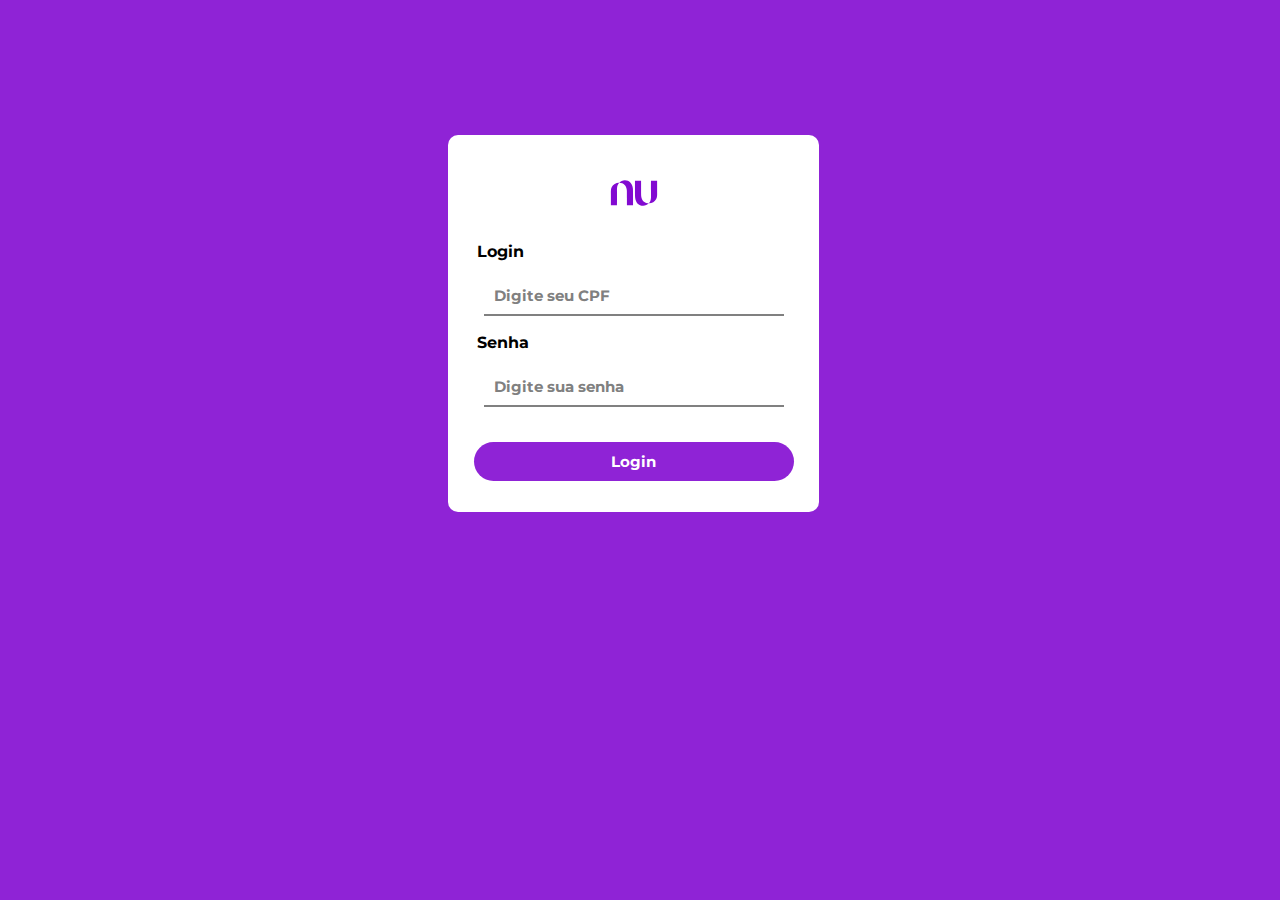
<file: login.html>
<!DOCTYPE html>

<html>

<head>
    <link rel="stylesheet" href="/css/reset.css">
    <link rel="stylesheet" href="/css/index.css">
    <link rel="stylesheet" href="/css/login.css"
    
    <link rel="preconnect" href="https://fonts.googleapis.com">
    <link rel="preconnect" href="https://fonts.gstatic.com" crossorigin>
    <link href="https://fonts.googleapis.com/css2?family=Montserrat&display=swap" rel="stylesheet">
</head>

<body class="login">
    <form class="formulario-login">
        <img class="nubank-logo-login" src="svg/nubank-logo-2021.svg">
        <label class="formulario-login-titulo">Login</label>
        <input class="formulario-login-input" type="number" min="0" max="9" placeholder="Digite seu CPF">
        <label class="formulario-login-titulo">Senha</label>
        <input class="formulario-login-input" type="password" placeholder="Digite sua senha">
        <button class="formulario-login-botao"  type="submit" formmethod="POST">Login</button>
    </form>
</body>

</html>
</file>
<file: css/index.css>
html{
    font-family: 'Montserrat', sans-serif;
    height: auto;
}

/*Cabeçalho do site*/

:root{
    --color--main: rgba(143, 35, 214);
}

header{
    height: 50px;
}

a, a:active, a:visited {
    text-decoration:none;
}

.cabecalho{
    color: black;
    font-weight: bold;
}

.itens{
    display: grid;
    grid-template-columns: 10vw 15vw 15vw 15vw 15vw auto 10vw 10vw;
    grid-template-rows: 50px;
    justify-items: start;
    align-items: center;
}

.nubank-logo-cabecalho{
    height: 100%;
    width: 100%;
    display: inline;
}

.collapsable{
    display: none;
}

.item-cabecalho{
    display: grid;
    justify-self: stretch;
}

.item-cabecalho-login{
    color: var(--color--main);
    
    grid-column-start: 7;
    grid-column-end:8;
    grid-row-start: 1;
    grid-row-end: 2;
    justify-self: end;  
}

.item-cabecalho-login::after {
    content: "";
    position: relative;
    bottom: 0;
    left: 0;
    width: 100%;
    height: 0.1em;
    background-color: var(--color--main);
    transform: scaleX(0);
    transform-origin: bottom left;
    transition: opacity 300ms, transform 300ms ease;
    z-index: -1;
}
  
.item-cabecalho-login:hover:after {
    opacity: 1;
    background-color: var(--color--main);
    transform: scaleX(1);
    transform-origin: bottom left;
}

/*Conteudo do banner principal*/

.container-primeira-sessao{
    padding-bottom: 25px;
    min-height: 550px;
    background-image: url('/img/background-img-purple.png');
    background-repeat: no-repeat;
    background-attachment: fixed;
    background-size: cover;

    display: grid;       
    grid-template-columns: 10% 10% 30% auto 10% 15% 10%;
    grid-template-rows: 25% 25% 25% 25%;
}

.texto-primeira-sessao{
    color: white;
    font-weight: bold;
    max-width: 400px;

    grid-column-start: 2;
    grid-column-end:4;
    grid-row-start: 2;
    grid-row-end: 5;
}

.texto-primeira-sessao p:first-child{
    font-size: 45px;
    line-height: 53px;
    background:rgba(46, 49, 49, 0.5);
    padding:5px;
    border-radius: 10px;
}

.texto-primeira-sessao p:last-child{
    font-size: 20px;
    line-height:27px;
    background:rgba(46, 49, 49, 0.5);
    padding:5px;
    border-radius: 10px;
    margin-top: 10px;
}

/*Formulário do banner*/

.formulario-primeira-sessao{
    color: black;
    background:white;
    font-weight: bold;
    padding: 10px;
    border-radius: 10px;
    width: 100%;
    max-width: 350px;
    height: 255px;
    

    display: flex;
    flex-direction: column;

    grid-column-start: 5;
    grid-column-end:7;
    grid-row-start: 2;
    grid-row-end: 4;
}

.formulario-titulo{
    font-size:20px;
    margin: 5px 10px 50px 10px ;
}

input[type=number]::-webkit-inner-spin-button, 
input[type=number]::-webkit-outer-spin-button { 
  -webkit-appearance: none; 
  margin: 0; 
}

input[type=number]::-webkit-input-placeholder { /* Chrome/Opera/Safari */
    font-size: 15px;
    font-weight: bold;
    font-family: 'Montserrat';
    color: grey;
  }

input[type=text]:focus {
    transition: none;
}

.formulario-input[type="number"]{
    border: none;
    border-bottom: 2px solid grey;
    padding: 10px;
    margin: 0px 10px;
}

.formulario-input:focus{
    font-size: 15px;
    font-weight: bold;
    font-family: 'Montserrat';
    color: grey;
    outline: none;
}

.formulario-botao{
    color: white;
    font-size: 15px;
    font-weight: bold;
    font-family: 'Montserrat';
    background:var(--color--main);
    padding: 10px;
    border-radius: 20px;
    border: none;
    margin: 35px 0px 35px 0px;
}

.formulario-botao:hover{
    color: white;
    font-size: 15px;
    font-weight: bold;
    font-family: 'Montserrat';
    background:var(--color--main);
    padding: 10px;
    border-radius: 20px;
    border: none;
    cursor: pointer;
}

/*Conteudo principal*/

.container-segunda-sessao{
    display: grid;
    grid-template-columns: 25% 25% 25% 25%;
    grid-template-rows: 25% 25% 25% 25%;
    min-height: 600px;
}

.nubank-logo{
    grid-column-start: 1;
    grid-column-end: 2;
    grid-row-start: 2;
    grid-row-end: 4;

    justify-self: center;
}

.easyinvest-logo{
    grid-column-start: 2;
    grid-column-end:3;
    grid-row-start: 2;
    grid-row-end: 4;
}

.texto-segunda-sessao{
    grid-column-start: 3;
    grid-column-end:5;
    grid-row-start: 2;
    grid-row-end: 4;
    max-width: 700px;
}

.texto-segunda-sessao p:first-child{
    color: black;
    font-weight: bold;
    font-size: 45px;
    line-height: 55px;
}

.texto-segunda-sessao p:nth-child(3){
    color: black;
    font-weight: bold;
    font-size: 20px;
    line-height:27px;
}

.texto-segunda-sessao p:last-child{
    color: var(--color--main);
    font-weight: bold;
    font-size: 16px;
    transition: 2s;
}

.texto-segunda-sessao-link::after{
    content: "";
    position: relative;
    bottom: 0;
    left: 0;
    width: 100%;
    height: 0.1em;
    background-color: var(--color--main);
    transform: scaleX(0);
    transform-origin: bottom left;
    transition: opacity 300ms, transform 300ms ease;
}

.texto-segunda-sessao-link:hover::after{
    opacity: 1;
    background-color: var(--color--main);
    transform: scaleX(1);
    transform-origin: bottom left;
    cursor: pointer;
}

.rodape{
    display: grid;
    grid-template-columns: 25% 25% 25% 25%;
    grid-template-rows: 40% 40% 20%;

    background-color: #111111;
}

.rodape > ul {
    padding-top: 10%;
    padding-left: 5%;
    line-height: 20px;
}

.lista-titulo{
    color: white;
}

.lista-item{
    color: white;
    font-weight:bold;
    overflow-wrap: break-word;
}

.lista-nubank{
    grid-row-start: 1;
    grid-row-end: 2;
    grid-column-start: 1;
    grid-column-end: 1;
}

.lista-produtos{
    grid-row-start: 1;
    grid-row-end: 2;
    grid-column-start: 2;
    grid-column-end: 3;
}

.lista-explore{
    grid-row-start: 1;
    grid-row-end: 2;
    grid-column-start: 3;
    grid-column-end: 4;
}

.lista-veja{
    grid-row-start: 1;
    grid-row-end: 2;
    grid-column-start: 4;
    grid-column-end: 5;
}

.lista-transparencia{
    grid-row-start: 2;
    grid-row-end: 3;
    grid-column-start: 1;
    grid-column-end: 2;
}

.lista-ouvidoria{
    grid-row-start: 2;
    grid-row-end: 3;
    grid-column-start: 2;
    grid-column-end: 3;
}

.lista-contato{
    grid-row-start: 2;
    grid-row-end: 3;
    grid-column-start: 3;
    grid-column-end: 4;
}

.lista-app{
    grid-row-start: 2;
    grid-row-end: 3;
    grid-column-start: 4;
    grid-column-end: 5;
}

.nubank-logo-rodape{
    grid-row-start: 3;
    grid-row-end: 4;
    grid-column-start: 1;
    grid-column-end: 1;

    width: 75%;
    height: 100%;
    color: white;
    
}

.texto-rodape{
    grid-row-start: 3;
    grid-row-end: 4;
    grid-column-start: 2;
    grid-column-end: 4;

    justify-self: start;
    align-self: center;
    color: white;

}

/*Media Queries*/
@media (max-width: 767px){
    .container-primeira-sessao{
        display: grid;
        grid-template-columns: 50% 50%;
        grid-template-rows: 50% 50%;
        min-height: 800px;
    }

    .texto-primeira-sessao{
        place-self: center;
        grid-column-start: 1;
        grid-column-end:3;
        grid-row-start: 2;
        grid-row-end: 3;

        margin: 0 10px;
    }
    .texto-primeira-sessao p:first-child{
        font-size: 2em;
        line-height: 1.5em;
    }
    
    .texto-primeira-sessao p:last-child{
        font-size: 1em;
        line-height: 1.5em;
    }

    .formulario-primeira-sessao{
        width:inherit ;
        margin: 0 10px;

        place-self: center;
        grid-column-start: 1;
        grid-column-end:3;
        grid-row-start: 1;
        grid-row-end: 2;
    }

    .itens{
        grid-template-columns: 25% 50% 25%;
    }
    .item-cabecalho, .item-cabecalho-login{
        margin:0;
        display: none;
    }

    .nubank-logo-cabecalho{
        grid-column-start: 1;
        grid-column-end:2;
        grid-row-start: 1;
        grid-row-end: 2;
    }

    .collapsable{
        display: inline;
        grid-column-start: 3;
        grid-column-end:4;
        grid-row-start: 1;
        grid-row-end: 2;
        place-self: center;

        color: white;
        font-weight: bold;
        background: var(--color--main);
        border:none;
        border-radius: 20px;
        padding: 10px;
    }

    .container-segunda-sessao{
        grid-template-columns: 50% 50%;
        grid-template-rows: 25% 75%;
        min-height: inherit;
    }

    .nubank-logo{
        grid-column-start: 1;
        grid-column-end: 2;
        grid-row-start: 1;
        grid-row-end: 2;
        margin-left: 0;
        width: 100%;
        height: 100%;
    }
    .easyinvest-logo{
        grid-column-start: 2;
        grid-column-end: 3;
        grid-row-start: 1;
        grid-row-end: 2;
        width: 100%;
        height: 100%;
    }

    .texto-segunda-sessao{
        grid-column-start: 1;
        grid-column-end: 3;
        grid-row-start: 2;
        grid-row-end: 3;
        max-width: 100%;
        margin: 0 10px;
        place-self: center;
    }

    .texto-segunda-sessao p:first-child{
        font-size: 2em;
        line-height: 1.5em;
    }
    
    .texto-segunda-sessao p:nth-child(3){
        font-size: 1em;
        line-height:1.5em;
    }

    .rodape{
        display: flex;
        flex-direction: column;
        place-content: center;
    }

    .rodape > ul{
        padding: 10% 0 10% 5%;
    }

    .nubank-logo-rodape{
        width: 25%;
    }

    .texto-rodape{
        padding:10px ;
    }
}

@media (min-width: 768px) {

}
</file>
